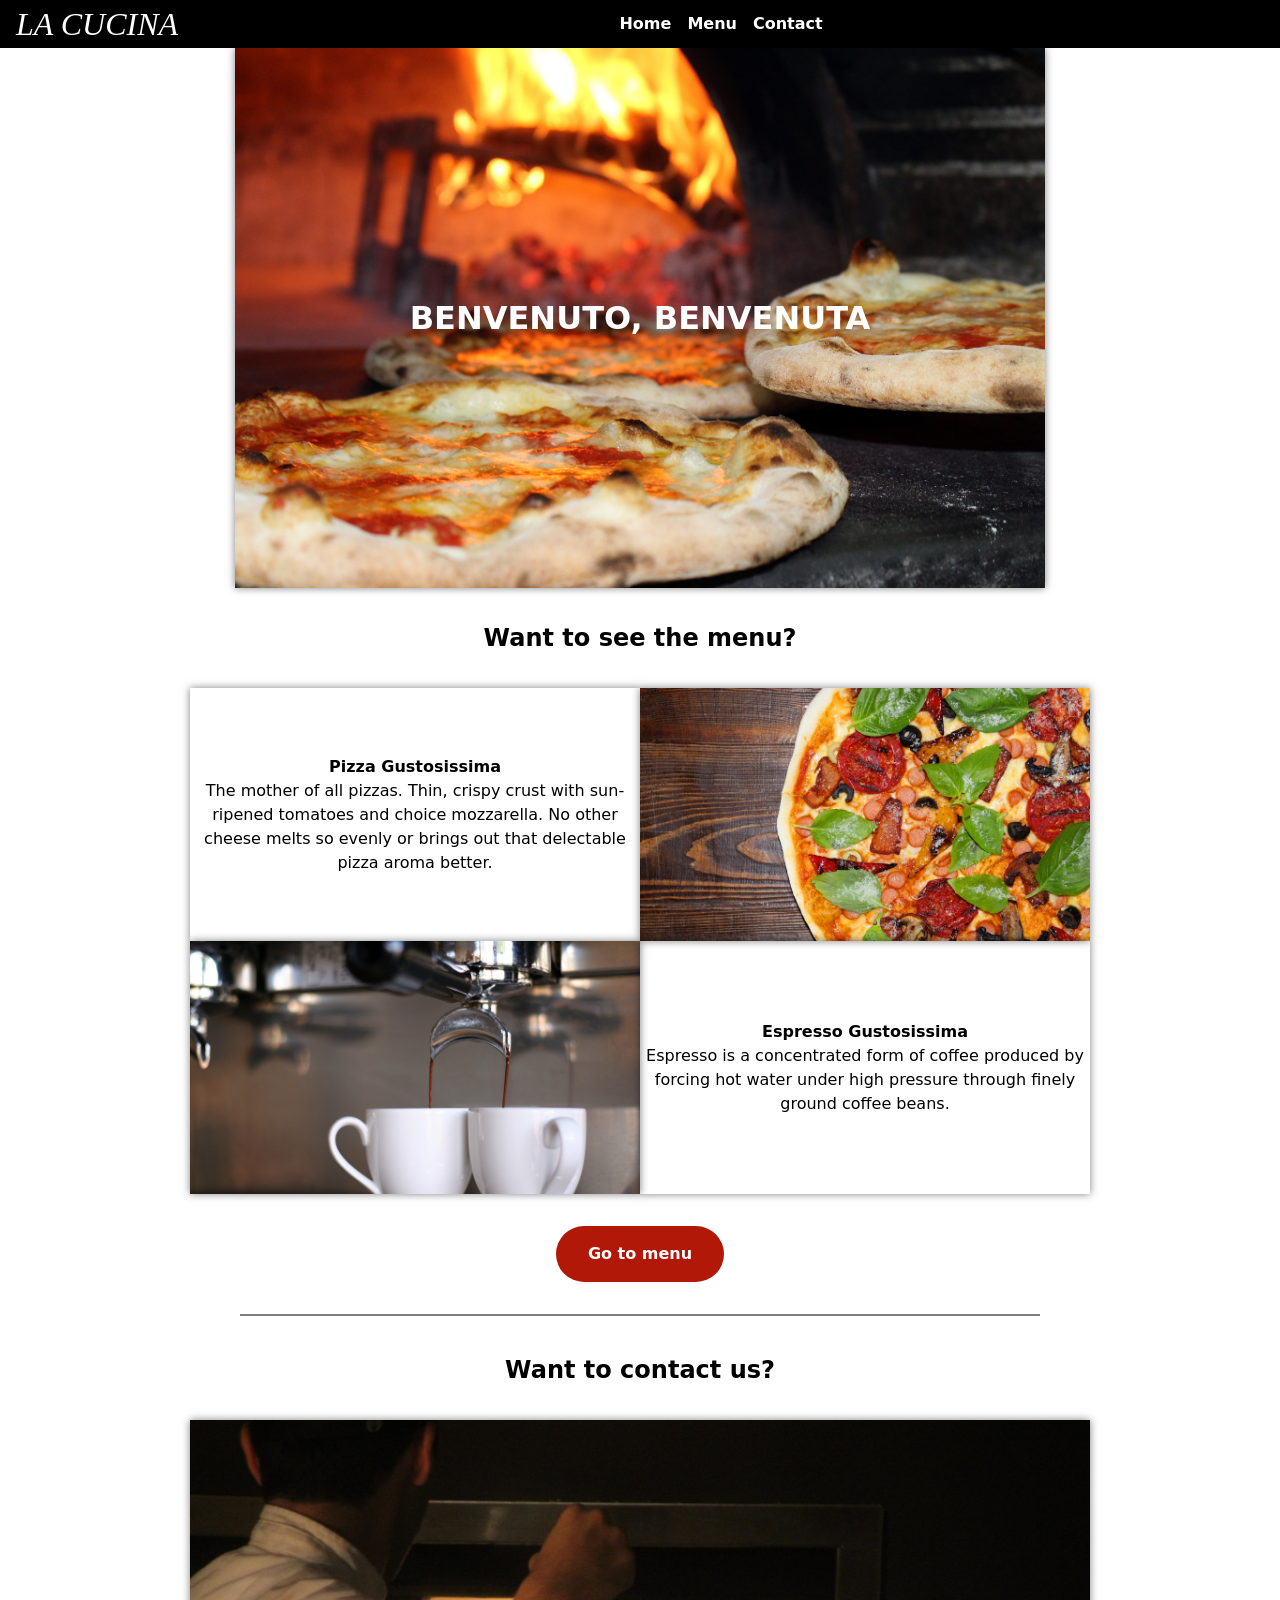
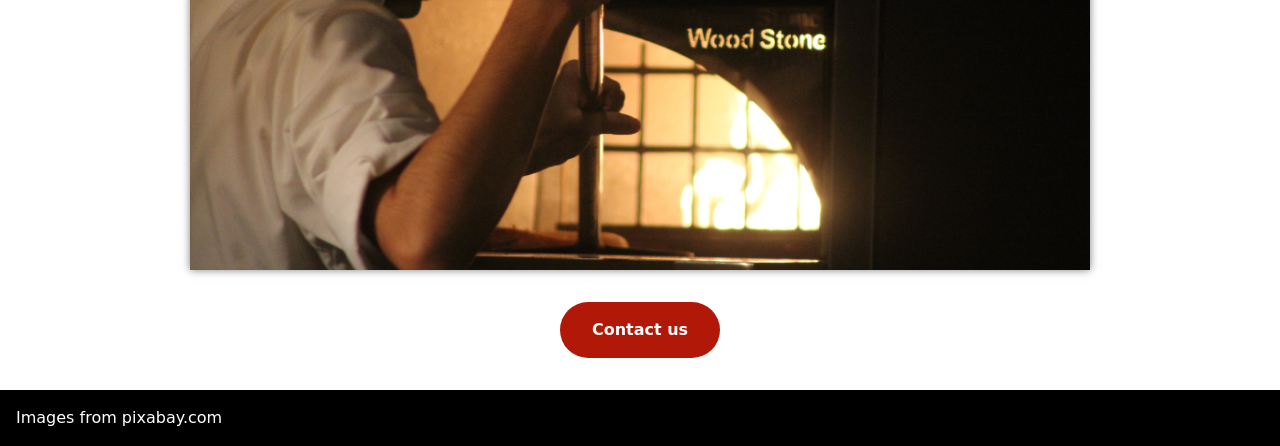
<file: index.html>
<!DOCTYPE html>
<html lang="en">
<head>
    <meta charset="UTF-8">
    <meta name="viewport" content="width=device-width, initial-scale=1.0">
    <title>Document</title>
<script defer src="script.js"></script></head>
<body>
    <header>
        <div class="logo">La Cucina</div>
        <nav>
            <div class="homeNav">Home</div>
            <div class="menuNav">Menu</div>
            <div class="contactNav">Contact</div>
        </nav>
        <div></div>
    </header>
    <div class="content">

    </div>
    <footer>
        <div>Images from pixabay.com</div>
    </footer>
</body>
</html>
</file>
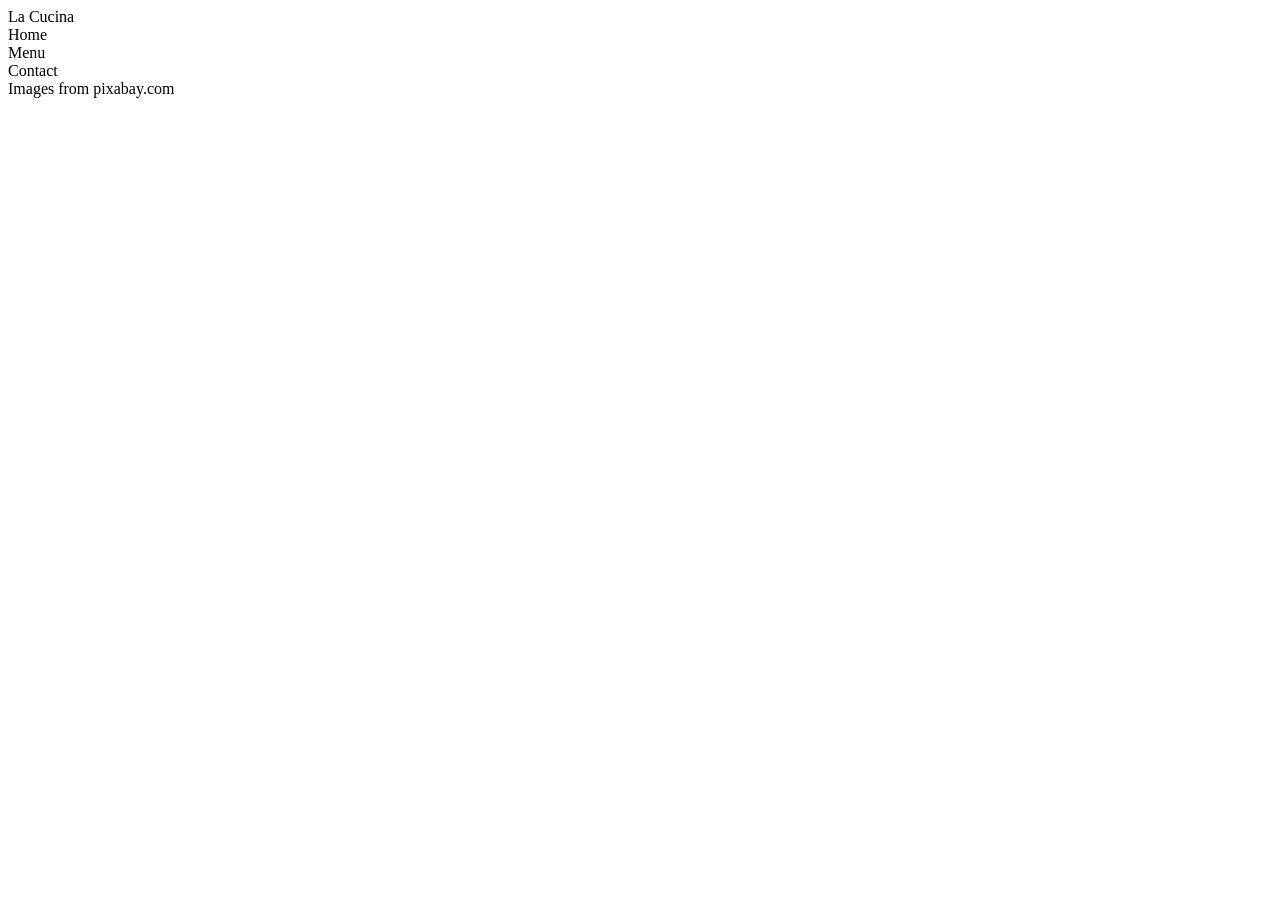
<file: src/index.html>
<!DOCTYPE html>
<html lang="en">
<head>
    <meta charset="UTF-8">
    <meta name="viewport" content="width=device-width, initial-scale=1.0">
    <title>Document</title>
</head>
<body>
    <header>
        <div class="logo">La Cucina</div>
        <nav>
            <div class="homeNav">Home</div>
            <div class="menuNav">Menu</div>
            <div class="contactNav">Contact</div>
        </nav>
        <div></div>
    </header>
    <div class="content">

    </div>
    <footer>
        <div>Images from pixabay.com</div>
    </footer>
</body>
</html>
</file>
